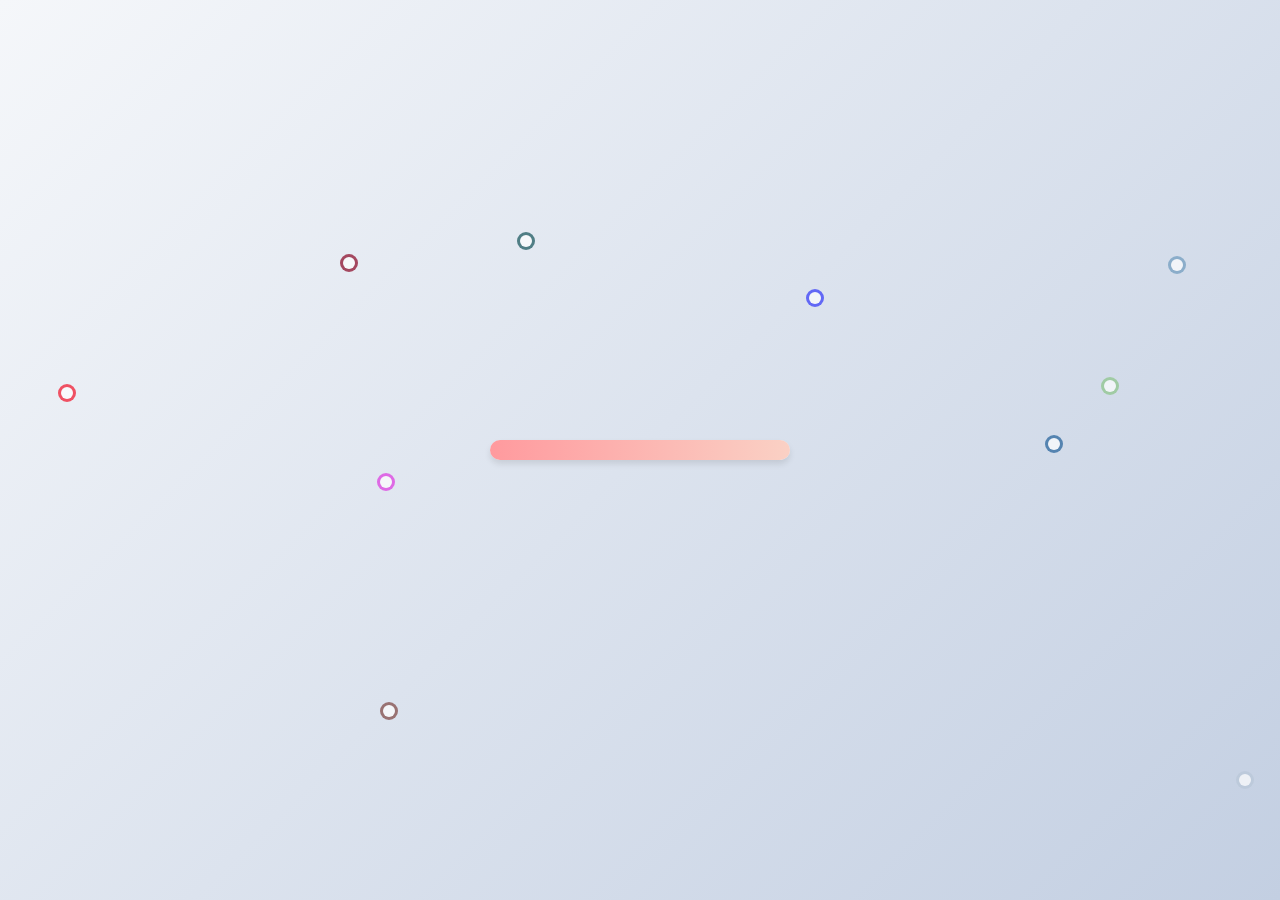
<file: index.html>
<!DOCTYPE html>
<html lang="en">
<head>
    <meta charset="UTF-8">
    <meta name="viewport" content="width=device-width, initial-scale=1.0">
    <title>Flora Quiz: Ornamental Edition</title>
    <style>
        @import url('https://fonts.googleapis.com/css2?family=Poppins:wght@400;600&display=swap');

        body, html {
            margin: 0;
            padding: 0;
            height: 100%;
            display: flex;
            justify-content: center;
            align-items: center;
            background: linear-gradient(135deg, #f5f7fa 0%, #c3cfe2 100%);
            font-family: 'Poppins', sans-serif;
            overflow: hidden;
        }

        #loading-container {
            width: 80%;
            max-width: 300px;
            height: 20px;
            background-color: rgba(255, 255, 255, 0.5);
            border-radius: 15px;
            overflow: hidden;
            box-shadow: 0 4px 6px rgba(0, 0, 0, 0.1);
            position: absolute;
            top: 50%;
            left: 50%;
            transform: translate(-50%, -50%);
        }

        #loading-bar {
            width: 0;
            height: 100%;
            background: linear-gradient(90deg, #ff9a9e 0%, #fad0c4 99%, #fad0c4 100%);
            transition: width 3s ease-in-out;
        }

        #logo-container {
            position: absolute;
            display: flex;
            flex-direction: column;
            align-items: center;
            opacity: 0;
            transition: opacity 1s ease-in-out, transform 1s ease-in-out;
            transform: translateY(20px);
        }

        #logo {
            max-width: 200px;
            max-height: 200px;
            border-radius: 50%;
            box-shadow: 0 8px 16px rgba(0, 0, 0, 0.1);
        }

        #quiz-title {
            margin-top: 20px;
            font-size: 28px;
            font-weight: 600;
            text-align: center;
            color: #4a4a4a;
            text-shadow: 1px 1px 2px rgba(0, 0, 0, 0.1);
        }

        #tap-to-start {
            display: none;
            font-size: 36px;
            font-weight: 600;
            cursor: pointer;
            animation: blink 2s infinite, float 3s ease-in-out infinite;
            color: #4a4a4a;
            text-shadow: 2px 2px 4px rgba(0, 0, 0, 0.1);
        }

        @keyframes blink {
            0%, 100% { opacity: 1; }
            50% { opacity: 0.7; }
        }

        @keyframes float {
            0%, 100% { transform: translateY(0); }
            50% { transform: translateY(-10px); }
        }

        .flower {
            position: absolute;
            width: 30px;
            height: 30px;
            background-size: contain;
            background-repeat: no-repeat;
            opacity: 0.7;
            animation: rotate 10s linear infinite;
        }

        @keyframes rotate {
            from { transform: rotate(0deg); }
            to { transform: rotate(360deg); }
        }
    </style>
</head>
<body>
    <div id="loading-container">
        <div id="loading-bar"></div>
    </div>
    <div id="logo-container">
        <img id="logo" src="assets/images/yoga-1805784_640.png" alt="Logo">
        <div id="quiz-title">Flora Quiz: Ornamental Edition</div>
    </div>
    <div id="tap-to-start">Tap to Start</div>

    <script>
        const loadingBar = document.getElementById('loading-bar');
        const logoContainer = document.getElementById('logo-container');
        const tapToStart = document.getElementById('tap-to-start');
        const loadingContainer = document.getElementById('loading-container');

        function createFlower() {
            const flower = document.createElement('div');
            flower.className = 'flower';
            flower.style.left = Math.random() * window.innerWidth + 'px';
            flower.style.top = Math.random() * window.innerHeight + 'px';
            flower.style.backgroundImage = `url('data:image/svg+xml;utf8,<svg xmlns="http://www.w3.org/2000/svg" viewBox="0 0 100 100"><circle cx="50" cy="50" r="30" fill="%23${Math.floor(Math.random()*16777215).toString(16)}"/><circle cx="50" cy="50" r="20" fill="%23fff"/></svg>')`;
            document.body.appendChild(flower);
        }
        loadingContainer.style.display = 'block';
        loadingBar.style.width = '0%';
        setTimeout(() => {
            loadingBar.style.width = '100%';
        }, 100);
        for (let i = 0; i < 10; i++) {
            createFlower();
        }

        setTimeout(() => {
            loadingBar.style.width = '100%';
        }, 100);

        setTimeout(() => {
            loadingContainer.style.display = 'none';
            logoContainer.style.display = 'flex';
            logoContainer.style.opacity = '1';
            logoContainer.style.transform = 'translateY(0)';
        }, 3100);

        setTimeout(() => {
            logoContainer.style.opacity = '0';
            logoContainer.style.transform = 'translateY(-20px)';
            setTimeout(() => {
                logoContainer.style.display = 'none';
                tapToStart.style.display = 'block';
            }, 1000);
        }, 5000);

        tapToStart.addEventListener('click', () => {
            window.location.href = 'notLogged-home.html';
        });
    </script>
</body>
</html>
</file>
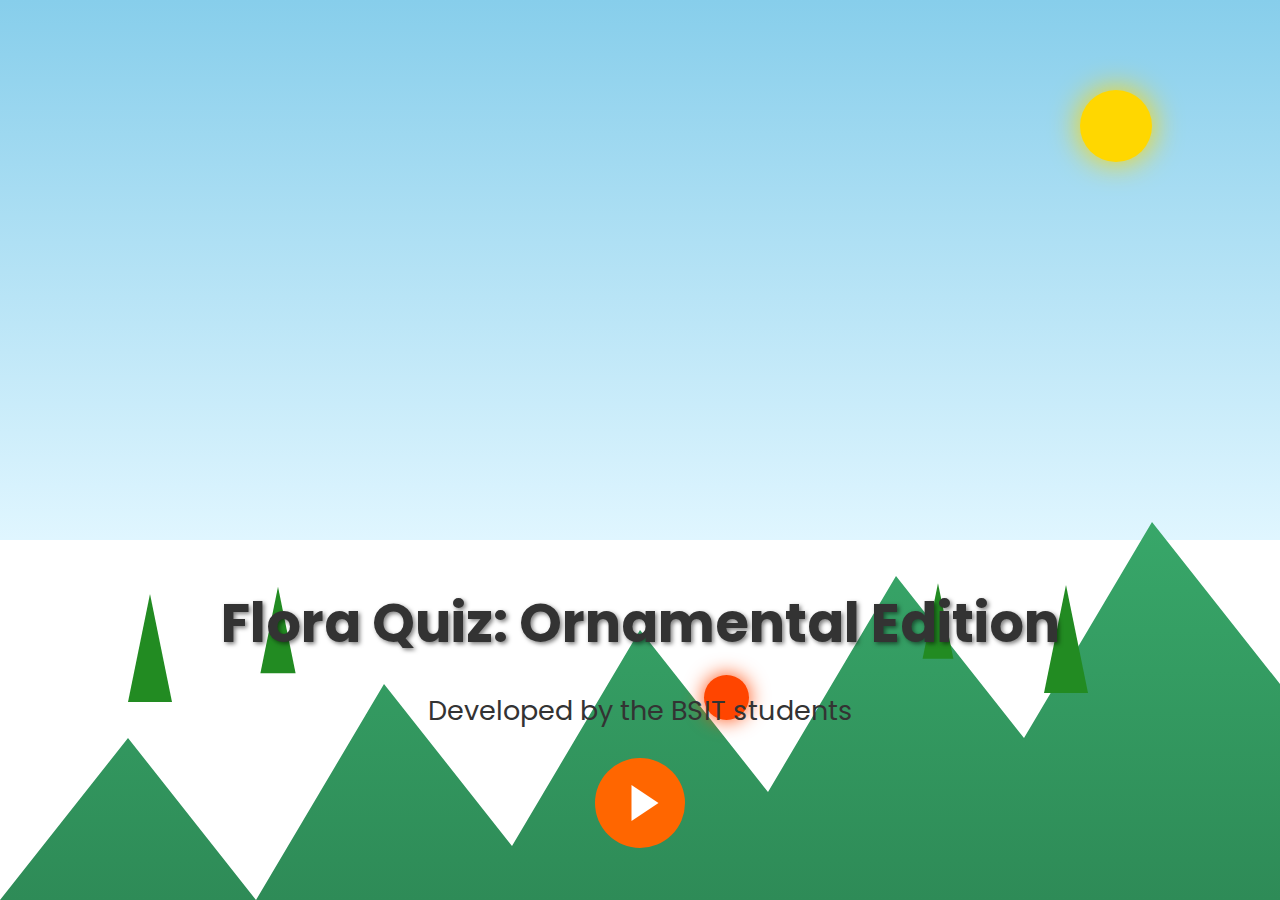
<file: dashboard.html>
<!DOCTYPE html>
<html lang="en">
<head>
    <meta charset="UTF-8">
    <meta name="viewport" content="width=device-width, initial-scale=1.0">
    <title>Gustav's Trip</title>
    <style>
        @import url('https://fonts.googleapis.com/css2?family=Poppins:wght@400;700&display=swap');
    
        body, html {
            margin: 0;
            padding: 0;
            height: 100%;
            font-family: 'Poppins', sans-serif;
            transition: background-color 1s ease;
            overflow: hidden;
        }
    
        .scene {
            width: 100vw;
            height: 100vh;
            position: relative;
            overflow: hidden;
            display: flex;
            justify-content: center;
            align-items: center;
        }
    
        .sky {
            position: absolute;
            top: 0;
            left: 0;
            right: 0;
            bottom: 40%;
            transition: background 1s ease;
            z-index: 1;
        }
    
        .mountains {
            position: absolute;
            bottom: 0;
            width: 100%;
            height: 60%;
            clip-path: polygon(0% 100%, 10% 70%, 20% 100%, 30% 60%, 40% 90%, 50% 50%, 60% 80%, 70% 40%, 80% 70%, 90% 30%, 100% 60%, 100% 100%);
            z-index: 2;
            transition: background 1s ease;
        }
    
        .sun-moon {
            position: absolute;
            top: 10%;
            right: 10%;
            width: 8vmin;
            height: 8vmin;
            border-radius: 50%;
            z-index: 5;
            transition: background-color 1s ease, box-shadow 1s ease;
        }
    
        .tent {
            position: absolute;
            bottom: 22%;
            left: 50%;
            transform: translateX(-50%);
            width: 15vmin;
            height: 12vmin;
            background-color: #ffd700;
            clip-path: polygon(50% 0%, 0% 100%, 100% 100%);
            z-index: 3;
        }
    
        .tent::after {
            content: '';
            position: absolute;
            bottom: 0;
            left: 10%;
            width: 80%;
            height: 20%;
            background-color: #e5c100;
        }
    
        .campfire {
            position: absolute;
            bottom: 20%;
            left: 55%;
            width: 5vmin;
            height: 5vmin;
            background-color: #ff4500;
            border-radius: 50%;
            box-shadow: 0 0 20px #ff4500;
            animation: flicker 0.5s infinite alternate;
            z-index: 4;
        }
    
        .tree {
            position: absolute;
            bottom: 20%;
            width: 0;
            height: 0;
            border-left: 2.5vmin solid transparent;
            border-right: 2.5vmin solid transparent;
            border-bottom: 12vmin solid;
            z-index: 3;
            transition: border-bottom-color 1s ease;
        }
    
        .content {
            position: absolute;
            bottom: 5%;
            left: 0;
            right: 0;
            text-align: center;
            z-index: 6;
        }
    
        .title {
            font-size: 6vmin;
            font-weight: 700;
            margin-bottom: 1vmin;
            text-shadow: 2px 2px 4px rgba(0,0,0,0.5);
            transition: color 1s ease;
        }
    
        .subtitle {
            font-size: 3vmin;
            margin-bottom: 3vmin;
            transition: color 1s ease;
        }
    
        .play-button {
            display: inline-block;
            width: 10vmin;
            height: 10vmin;
            background-color: #ff6600;
            border-radius: 50%;
            cursor: pointer;
            transition: all 0.3s ease;
            position: relative;
        }
    
        .play-button::after {
            content: '';
            position: absolute;
            top: 50%;
            left: 55%;
            transform: translate(-50%, -50%);
            width: 0;
            height: 0;
            border-top: 2vmin solid transparent;
            border-bottom: 2vmin solid transparent;
            border-left: 3vmin solid #ffffff;
        }
    
        .play-button:hover {
            transform: scale(1.1);
            box-shadow: 0 0 20px rgba(255, 102, 0, 0.5);
        }

        .play-button a {
        position: absolute;
        top: 0;
        left: 0;
        width: 100%;
        height: 100%;
        display: block;
        text-decoration: none;
    }

    
        @keyframes flicker {
            0% { opacity: 0.8; transform: scale(0.95); }
            100% { opacity: 1; transform: scale(1.05); }
        }
    </style>
</head>
<body> 
    <div class="scene">
        <div class="sky"></div>
        <div class="mountains"></div>
        <div class="sun-moon"></div> 
        <div class="campfire"></div>
        <div class="tree" style="left: 10%; bottom: 22%;"></div>
        <div class="tree" style="left: 20%; bottom: 24%; transform: scale(0.8);"></div>
        <div class="tree" style="right: 15%; bottom: 23%;"></div>
        <div class="tree" style="right: 25%; bottom: 25%; transform: scale(0.7);"></div>
        <div class="content">
            <h1 class="title">Flora Quiz: Ornamental Edition</h1>
            <p class="subtitle">Developed by the BSIT students</p>
            <div class="play-button">
                <a href="index.html"></a>
            </div>
        </div>
    </div>
    <script>
        function updateSceneColors() {
            const now = new Date();
            const hour = now.getHours();
            const sky = document.querySelector('.sky');
            const mountains = document.querySelector('.mountains');
            const sunMoon = document.querySelector('.sun-moon');
            const title = document.querySelector('.title');
            const subtitle = document.querySelector('.subtitle');
            const trees = document.querySelectorAll('.tree');

            let skyColor, mountainColor, sunMoonColor, textColor, treeColor;

            if (hour >= 5 && hour < 11) { // Morning
                skyColor = 'linear-gradient(to bottom, #87CEEB, #E0F6FF)';
                mountainColor = 'linear-gradient(to top, #2E8B57, #3CB371)';
                sunMoonColor = '#FFD700';
                textColor = '#333333';
                treeColor = '#228B22';
            } else if (hour >= 11 && hour < 16) { // Midday
                skyColor = 'linear-gradient(to bottom, #4169E1, #87CEEB)';
                mountainColor = 'linear-gradient(to top, #228B22, #32CD32)';
                sunMoonColor = '#FFFF00';
                textColor = '#333333';
                treeColor = '#006400';
            } else if (hour >= 16 && hour < 20) { // Afternoon
                skyColor = 'linear-gradient(to bottom, #FF7F50, #FFA07A)';
                mountainColor = 'linear-gradient(to top, #8B4513, #A0522D)';
                sunMoonColor = '#FFA500';
                textColor = '#333333';
                treeColor = '#556B2F';
            } else { // Night
                skyColor = 'linear-gradient(to bottom, #0a1621, #1c3a4a)';
                mountainColor = 'linear-gradient(to top, #152b39, #0e1e2a)';
                sunMoonColor = '#FFFFFF';
                textColor = '#FFFFFF';
                treeColor = '#1a3c4a';
            }

            sky.style.background = skyColor;
            mountains.style.background = mountainColor;
            sunMoon.style.backgroundColor = sunMoonColor;
            sunMoon.style.boxShadow = `0 0 30px ${sunMoonColor}`;
            title.style.color = textColor;
            subtitle.style.color = textColor;
            trees.forEach(tree => tree.style.borderBottomColor = treeColor);

            document.body.style.backgroundColor = skyColor.split(',')[0].split('(')[1];
        }

        updateSceneColors();
        setInterval(updateSceneColors, 60000);
    </script>
</body>
</html>
</file>
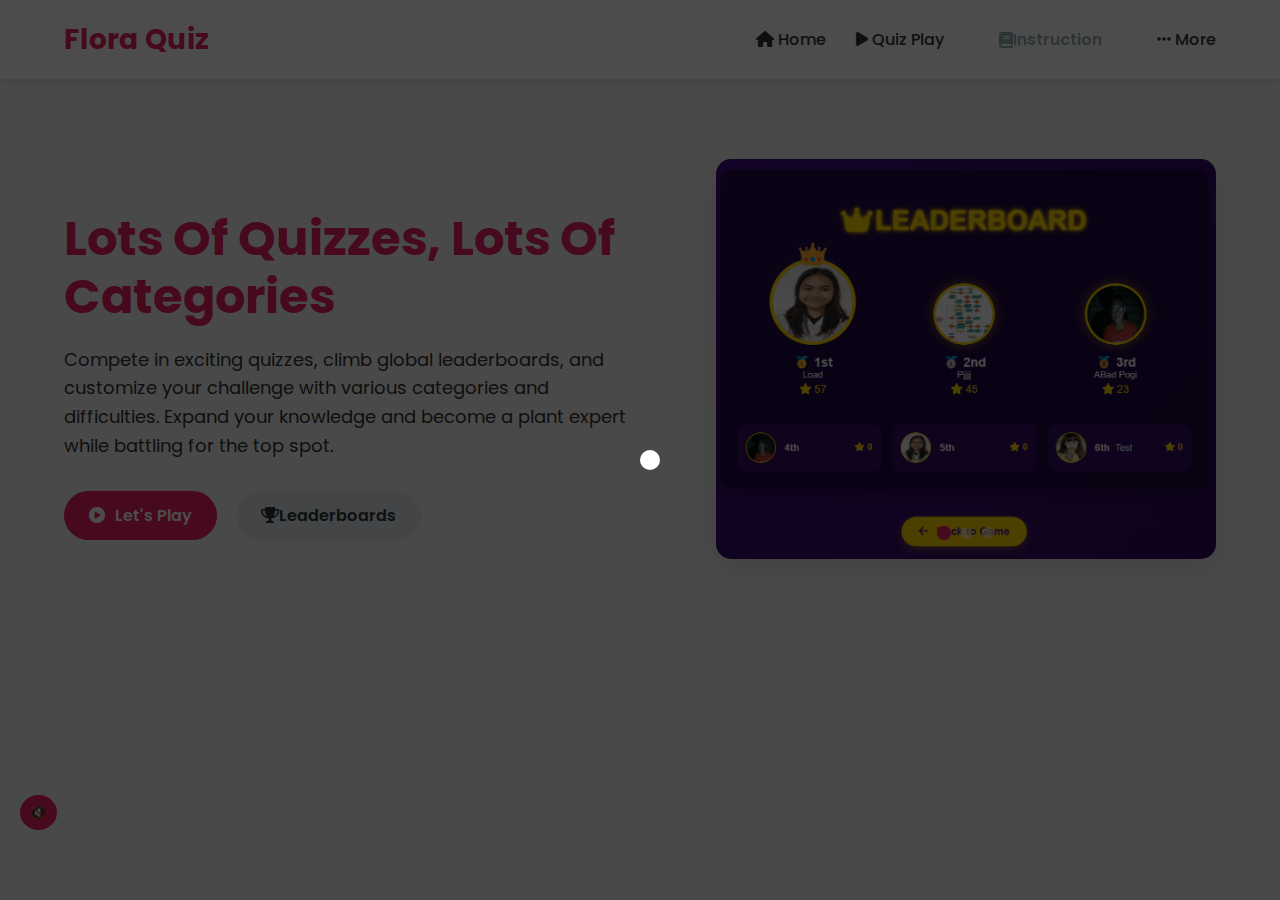
<file: notLogged-home.html>
<!DOCTYPE html>
<html lang="en">
<head>
    <meta charset="UTF-8">
    <meta name="viewport" content="width=device-width, initial-scale=1.0">
    <title>Elite Quiz</title>
    <link href="https://fonts.googleapis.com/css2?family=Poppins:wght@300;400;600;700&display=swap" rel="stylesheet">
    <link rel="stylesheet" href="https://cdnjs.cloudflare.com/ajax/libs/font-awesome/6.0.0-beta3/css/all.min.css">
    <style>
        :root {
            --primary-color: #e91e63;
            --secondary-color: #3f51b5;
            --text-color: #333;
            --bg-color: #f5f5f5;
            --card-bg: #fff;
        }

        body {
            font-family: 'Poppins', sans-serif;
            margin: 0;
            padding: 0;
            background-color: var(--bg-color);
            color: var(--text-color);
        }
        header {
            background-color: var(--card-bg);
            padding: 15px 5%;
            display: flex;
            justify-content: space-between;
            align-items: center;
            box-shadow: 0 2px 10px rgba(0,0,0,0.1);
        }
        .logo {
            color: var(--primary-color);
            font-size: 28px;
            font-weight: 700;
        }
        nav {
            display: flex;
            align-items: center;
        }
        nav a {
            margin-left: 30px;
            text-decoration: none;
            color: var(--text-color);
            font-weight: 500;
            transition: color 0.3s ease;
        }
        nav a:hover {
            color: var(--primary-color);
        }
        .main-content {
            display: flex;
            justify-content: space-between;
            padding: 80px 5%;
            align-items: center;
            max-width: 1200px;
            margin: 0 auto;
        }
        .text-content {
            max-width: 50%;
            color: #e91e63;
        }
        .text-content h1{ 
            color: #e91e63;
        }
        h1 {
            color: var(--secondary-color);
            font-size: 48px;
            margin-bottom: 20px;
            line-height: 1.2;
        }
        p {
            color: var(--text-color);
            margin-bottom: 30px;
            font-size: 18px;
            line-height: 1.6;
        }
        .cta-button, .secondary-button {
            padding: 12px 25px;
            text-decoration: none;
            border-radius: 25px;
            font-weight: 600;
            transition: all 0.3s ease;
            display: inline-flex;
            align-items: center;
        }
        .cta-button {
            background-color: var(--primary-color);
            color: var(--card-bg);
            margin-right: 15px;
        }
        .secondary-button {
            background-color: #dfe6e9;
            color: #2d3436;
        }
        .cta-button:hover, .secondary-button:hover {
            transform: translateY(-3px);
            box-shadow: 0 4px 15px rgba(0,0,0,0.1);
            opacity: 0.9;
        }
        .button-icon {
            margin-right: 10px;
        }
        .image-content {
            position: relative;
            width: 500px;
            height: 400px;
            border-radius: 15px;
            overflow: hidden;
            box-shadow: 0 10px 30px rgba(0,0,0,0.1);
        }
        .slider-image {
            width: 100%;
            height: 100%;
            object-fit: cover;
            position: absolute;
            opacity: 0;
            transition: opacity 0.5s ease-in-out;
        }
        .slider-image.active {
            opacity: 1;
        }
        .slider-dots {
            position: absolute;
            bottom: 20px;
            left: 50%;
            transform: translateX(-50%);
            display: flex;
        }
        .dot {
            width: 12px;
            height: 12px;
            background-color: rgba(255,255,255,0.5);
            border-radius: 50%;
            margin: 0 5px;
            cursor: pointer;
            transition: all 0.3s ease;
        }
        .dot.active {
            background-color: var(--primary-color);
            transform: scale(1.2);
        }
        .mobile-nav {
            display: none;
        }

        .dropdown {
            position: relative;
            display: inline-block;
        }

        .dropdown-content {
            display: none;
            position: absolute;
            right: 0;
            background-color: var(--card-bg);
            min-width: 180px;
            box-shadow: 0px 8px 16px 0px rgba(0,0,0,0.2);
            z-index: 1;
            border-radius: 5px;
            overflow: hidden;
        }

        .dropdown-content a {
            color: var(--text-color);
            padding: 12px 16px;
            text-decoration: none;
            display: block;
            transition: background-color 0.3s ease;
        }

        .dropdown-content a:hover {
            background-color: var(--bg-color);
        }

        .dropdown:hover .dropdown-content {
            display: block;
        }

        nav a, .dropdown .dropbtn {
            margin-left: 30px;
            text-decoration: none;
            color: var(--text-color);
            font-weight: 500;
            transition: color 0.3s ease;
        }

        nav a:hover, .dropdown .dropbtn:hover {
            color: var(--primary-color);
        }

        .mobile-nav .dropdown {
            position: relative;
        }

        .mobile-nav .dropdown-content {
            display: none;
            position: absolute;
            bottom: 100%;
            right: 0;
            background-color: var(--card-bg);
            min-width: 180px;
            box-shadow: 0px -8px 16px 0px rgba(0,0,0,0.2);
            z-index: 1;
            border-radius: 5px;
            overflow: hidden;
        }

        .mobile-nav .dropdown.active .dropdown-content {
            display: block;
        }

        .mobile-nav .dropdown-content a {
            color: var(--text-color);
            padding: 12px 16px;
            text-decoration: none;
            display: block;
            transition: background-color 0.3s ease;
        }

        .mobile-nav .dropdown-content a:hover {
            background-color: var(--bg-color);
        }

        .popup-overlay {
            display: none;
            position: fixed;
            top: 0;
            left: 0;
            width: 100%;
            height: 100%;
            background-color: rgba(0, 0, 0, 0.5);
            z-index: 1000;
            justify-content: center;
            align-items: center;
        }

        .popup-card {
            background-color: white;
            padding: 30px;
            border-radius: 15px;
            text-align: center;
            box-shadow: 0 4px 20px rgba(0, 0, 0, 0.2);
            max-width: 350px;
            width: 100%;
        }

        .popup-icon {
            font-size: 48px;
            color: var(--primary-color);
            margin-bottom: 20px;
        }

        .popup-card h2 {
            color: var(--secondary-color);
            margin-bottom: 10px;
        }

        .popup-card p {
            color: var(--text-color);
            margin-bottom: 25px;
            font-size: 16px;
        }

        .popup-card button {
            width: 100%;
            margin: 10px 0;
            padding: 12px 20px;
            border: none;
            border-radius: 25px;
            font-weight: 600;
            font-size: 16px;
            cursor: pointer;
            transition: all 0.3s ease;
            display: flex;
            align-items: center;
            justify-content: center;
        }

        .popup-card button i {
            margin-right: 10px;
        }

        .popup-card button:hover {
            transform: translateY(-2px);
            box-shadow: 0 4px 10px rgba(0, 0, 0, 0.1);
        }

        .gamer-login-btn {
            background-color: var(--primary-color);
            color: white;
        }

        .admin-login-btn {
            background-color: var(--secondary-color);
            color: white;
        }

        @media (max-width: 768px) {
            .dropdown {
                position: static; 
            }
            .dropdown-content {
                position: fixed;
                bottom: 70px;
                left: -200%;
                right: 0;
                width: 100%; 
                border-radius: 0; 
            }

            .mobile-nav .dropdown-content {
                display: none;
            }

            .mobile-nav .dropdown.active .dropdown-content {
                display: block;
            }
            body {
                padding-bottom: 70px;
            }
            header {
                padding: 15px 5%;
            }
            nav {
                display: none;
            }
            .main-content {
                flex-direction: column;
                padding: 40px 5%;
            }
            .text-content {
                max-width: 100%;
                text-align: center;
                margin-bottom: 40px;
            }
            h1 {
                font-size: 36px;
            }
            p {
                font-size: 16px;
            }
            .image-content {
                width: 100%;
                height: 300px;
            }
            .mobile-nav {
                display: flex;
                position: fixed;
                bottom: 0;
                left: 0;
                right: 0;
                background-color: var(--card-bg);
                box-shadow: 0 -2px 10px rgba(0,0,0,0.1);
                padding: 10px 0;
                justify-content: space-around;
            }
            .mobile-nav a {
                color: var(--text-color);
                text-decoration: none;
                font-size: 24px;
            }
            .mobile-nav a:hover {
                color: var(--primary-color);
            }
        }
  
        #first-time-overlay {
            position: fixed;
            top: 0;
            left: 0;
            width: 100%;
            height: 100%;
            background-color: rgba(0, 0, 0, 0.7);
            z-index: 2000;
            display: flex;
            justify-content: center;
            align-items: center;
        }

        #first-time-overlay.hidden {
            display: none;
        }

        #animated-cursor {
            width: 20px;
            height: 20px;
            background-color: white;
            border-radius: 50%;
            position: absolute;
            pointer-events: none;
        }

        .instruction-button-highlight {
            position: relative;
            z-index: 2001;
            animation: glowEffect 2s infinite alternate;
        }

        @keyframes glowEffect {
            from {
                box-shadow: 0 0 5px #fff, 0 0 10px #fff, 0 0 15px #fff, 0 0 20px #ff00de, 0 0 35px #ff00de, 0 0 40px #ff00de, 0 0 50px #ff00de, 0 0 75px #ff00de;
            }
            to {
                box-shadow: 0 0 10px #fff, 0 0 20px #fff, 0 0 30px #fff, 0 0 40px #ff00de, 0 0 70px #ff00de, 0 0 80px #ff00de, 0 0 100px #ff00de, 0 0 150px #ff00de;
            }
        }

        #instruction-popup {
            position: fixed;
            top: 50%;
            left: 50%;
            transform: translate(-50%, -50%);
            background-color: white;
            padding: 20px;
            border-radius: 10px;
            box-shadow: 0 0 10px rgba(0,0,0,0.3);
            z-index: 2002;
            text-align: center;
            display: none;
        }

        #instruction-popup button {
            margin-top: 10px;
            padding: 5px 10px;
            background-color: var(--primary-color);
            color: white;
            border: none;
            border-radius: 5px;
            cursor: pointer;
        }

    </style>
</head>
<body>
    <audio id="backgroundAudio" loop>
    <source src="assets/audio/audio-bg-1.mp3" type="audio/mpeg">
    Your browser does not support the audio element.
</audio>

<button id="toggleAudioButton" style="position: fixed; bottom: 70px; left: 20px; z-index: 1000; padding: 10px; border-radius: 50%; background: var(--primary-color); color: white; border: none; cursor: pointer;">🔇</button>
 
    <header>
        <div class="logo">Flora Quiz</div>
        <nav>
            <a href="#"><i class="fas fa-home"></i> Home</a>
            <a href="#"><i class="fas fa-play"></i> Quiz Play</a>
            <a href="notLogged-instruction.html" class="secondary-button" style="background: none;"><i class="fas fa-book"></i> Instruction</a>
            <div class="dropdown">
                <a href="#" class="dropbtn"><i class="fas fa-ellipsis-h"></i> More</a>
                <div class="dropdown-content">
                    <a href="user-login.php" class="secondary-button"><i class="fas fa-user"></i> Login as Gamer</a>
                    <a href="admin-login.php" class="secondary-button"><i class="fas fa-user-shield"></i> Login as Admin</a>
                </div>
            </div>
        </nav>
    </header>
    <div class="popup-overlay">
        <div class="popup-card">
            <i class="fas fa-exclamation-circle popup-icon"></i>
            <h2>Login Required</h2>
            <p>Please log in to continue</p>
            <button class="gamer-login-btn" onclick="window.location.href='user-login.php'">
                <i class="fas fa-gamepad"></i> Gamer Login
            </button>
            <button class="admin-login-btn" onclick="window.location.href='admin-login.php'">
                <i class="fas fa-user-shield"></i> Admin Login
            </button>
        </div>
    </div>
    <div class="main-content">
        <div class="text-content">
            <h1>Lots Of Quizzes, Lots Of Categories</h1>
            <p>Compete in exciting quizzes, climb global leaderboards, and customize your challenge with various categories and difficulties. Expand your knowledge and become a plant expert while battling for the top spot.</p>
            <a href="quizplay.php" class="cta-button"><i class="fas fa-play-circle button-icon"></i>Let's Play</a>
            <a href="#" class="secondary-button"><i class="fa-solid fa-trophy"></i> Leaderboards</a>
        </div>
        <div class="image-content">
            <img src="assets/images/quizDisplay1.png" alt="Quiz Illustration 1" class="slider-image active">
            <img src="assets/images/quizDisplay2.png" alt="Quiz Illustration 2" class="slider-image">
            <img src="assets/images/quizDisplay3.png" alt="Quiz Illustration 3" class="slider-image">
            <div class="slider-dots">
                <span class="dot active" data-index="0"></span>
                <span class="dot" data-index="1"></span>
                <span class="dot" data-index="2"></span>
            </div>
        </div>
    </div>
    <div id="first-time-overlay" class="hidden">
        <div id="animated-cursor"></div>
    </div>

    <div id="instruction-popup">
        <p>Read our rules/instructions here.</p>
        <button id="okay-button" style="display: none;">Okay</button>
    </div>
    <nav class="mobile-nav">
        <a href="#"><i class="fas fa-home"></i></a>
        <a href="#"><i class="fas fa-play"></i></a>
        <a href="notLogged-instruction.html" class="secondary-button" style="background: none;"><i class="fas fa-book"></i></a>
        <div class="dropdown">
            <a href="#" class="more-btn"><i class="fas fa-ellipsis-h"></i></a>
            <div class="dropdown-content">
                <a href="user-login.php" class="secondary-button"><i class="fas fa-user"></i> Login as Gamer</a>
                <a href="admin-login.php" class="secondary-button"><i class="fas fa-user-shield"></i> Login as Admin</a>
            </div>
        </div>
    </nav>

    <script>
        const images = document.querySelectorAll('.slider-image');
        const dots = document.querySelectorAll('.dot');
        let currentIndex = 0;

        function showImage(index) {
            images.forEach(img => img.classList.remove('active'));
            dots.forEach(dot => dot.classList.remove('active'));
            images[index].classList.add('active');
            dots[index].classList.add('active');
            currentIndex = index;
        }

        function nextImage() {
            currentIndex = (currentIndex + 1) % images.length;
            showImage(currentIndex);
        }

        setInterval(nextImage, 3000);

        dots.forEach(dot => {
            dot.addEventListener('click', function() {
                const index = parseInt(this.getAttribute('data-index'));
                showImage(index);
            });
        });

        document.addEventListener('DOMContentLoaded', function() {
            const moreButton = document.querySelector('.mobile-nav .more-btn');
            const dropdown = document.querySelector('.mobile-nav .dropdown');

            moreButton.addEventListener('click', function(e) {
                e.preventDefault();
                dropdown.classList.toggle('active');
            });

            // Close dropdown when clicking outside
            document.addEventListener('click', function(e) {
                if (!dropdown.contains(e.target) && !moreButton.contains(e.target)) {
                    dropdown.classList.remove('active');
                }
            });
        });

        document.addEventListener('DOMContentLoaded', function() {
            const popupOverlay = document.querySelector('.popup-overlay');
            const buttons = document.querySelectorAll('a:not([href="#"]):not(.dropbtn):not(.more-btn):not(.secondary-button)');
            const leaderboardButton = document.querySelector('a.secondary-button[href="#"]');

            buttons.forEach(button => {
                button.addEventListener('click', function(e) {
                    e.preventDefault();
                    popupOverlay.style.display = 'flex';
                });
            });

            if (leaderboardButton) {
                leaderboardButton.addEventListener('click', function(e) {
                    e.preventDefault();
                    popupOverlay.style.display = 'flex';
                });
            }

            popupOverlay.addEventListener('click', function(e) {
                if (e.target === popupOverlay) {
                    popupOverlay.style.display = 'none';
                }
            });

            const loginButtons = popupOverlay.querySelectorAll('button');
            loginButtons.forEach(button => {
                button.addEventListener('click', function(e) {
                    e.stopPropagation();
                    // Here you can add any additional logic for login buttons if needed
                });
            });
        });

         //for the background music

         let audioWorker;

function initAudio() {
  audioWorker = new Worker('audioWorker.js');
  audioWorker.postMessage({ action: 'init', audioSrc: 'assets/audio/audio-bg-1.mp3' });
}

function toggleAudio() {
  if (localStorage.getItem('audioPlaying') === 'true') {
    audioWorker.postMessage({ action: 'pause' });
    localStorage.setItem('audioPlaying', 'false');
    updateButtonText('🔇');
  } else {
    audioWorker.postMessage({ action: 'play' });
    localStorage.setItem('audioPlaying', 'true');
    updateButtonText('🔊');
  }
}

function updateButtonText(text) {
  document.getElementById('toggleAudioButton').innerHTML = text;
}

const audio = document.getElementById('backgroundAudio');
const toggleButton = document.getElementById('toggleAudioButton');

function toggleAudio() {
  if (audio.paused) {
      audio.play();
      localStorage.setItem('audioPlaying', 'true');
      toggleButton.textContent = '🔊';
  } else {
      audio.pause();
      localStorage.setItem('audioPlaying', 'false');
      toggleButton.textContent = '🔇';
  }
}

toggleButton.addEventListener('click', toggleAudio);

// Check localStorage on page load
window.addEventListener('load', () => {
  const audioPlaying = localStorage.getItem('audioPlaying');
  const audioTime = localStorage.getItem('audioTime');
  
  if (audioPlaying === 'true') {
      audio.currentTime = parseFloat(audioTime) || 0;
      audio.play();
      toggleButton.textContent = '🔊';
  }
});

// Store audio time before unload
window.addEventListener('beforeunload', () => {
  localStorage.setItem('audioTime', audio.currentTime);
});

    //for cursor instruction animation
    document.addEventListener('DOMContentLoaded', function() {
            if (!localStorage.getItem('firstVisit')) {
                const overlay = document.getElementById('first-time-overlay');
                const cursor = document.getElementById('animated-cursor');
                const instructionButton = document.querySelector('a[href="notLogged-instruction.html"]');
                const mobileInstructionButton = document.querySelector('.mobile-nav a[href="notLogged-instruction.html"]');
                const popup = document.getElementById('instruction-popup');
                const okayButton = document.getElementById('okay-button');
                
                overlay.classList.remove('hidden');
                instructionButton.classList.add('instruction-button-highlight');
                if (mobileInstructionButton) {
                    mobileInstructionButton.classList.add('instruction-button-highlight');
                }
                
                let targetElement = window.innerWidth <= 768 ? mobileInstructionButton : instructionButton;
                const buttonRect = targetElement.getBoundingClientRect();
                const targetX = buttonRect.left + buttonRect.width / 2;
                const targetY = buttonRect.top + buttonRect.height / 2;
                
                cursor.style.left = '50%';
                cursor.style.top = '50%';
                
                setTimeout(() => {
                    cursor.style.transition = 'all 2s ease-in-out';
                    cursor.style.left = `${targetX}px`;
                    cursor.style.top = `${targetY}px`;
                }, 1000);
                
                setTimeout(() => {
                    overlay.classList.add('hidden');
                    instructionButton.classList.remove('instruction-button-highlight');
                    if (mobileInstructionButton) {
                        mobileInstructionButton.classList.remove('instruction-button-highlight');
                    }
                    popup.style.display = 'block';
                }, 4000);
                
                setTimeout(() => {
                    okayButton.style.display = 'inline-block';
                }, 7000);
                
                okayButton.addEventListener('click', function() {
                    popup.style.display = 'none';
                });
                
                localStorage.setItem('firstVisit', 'true');
            }
        });
    </script>
</body>
</html>
</file>
